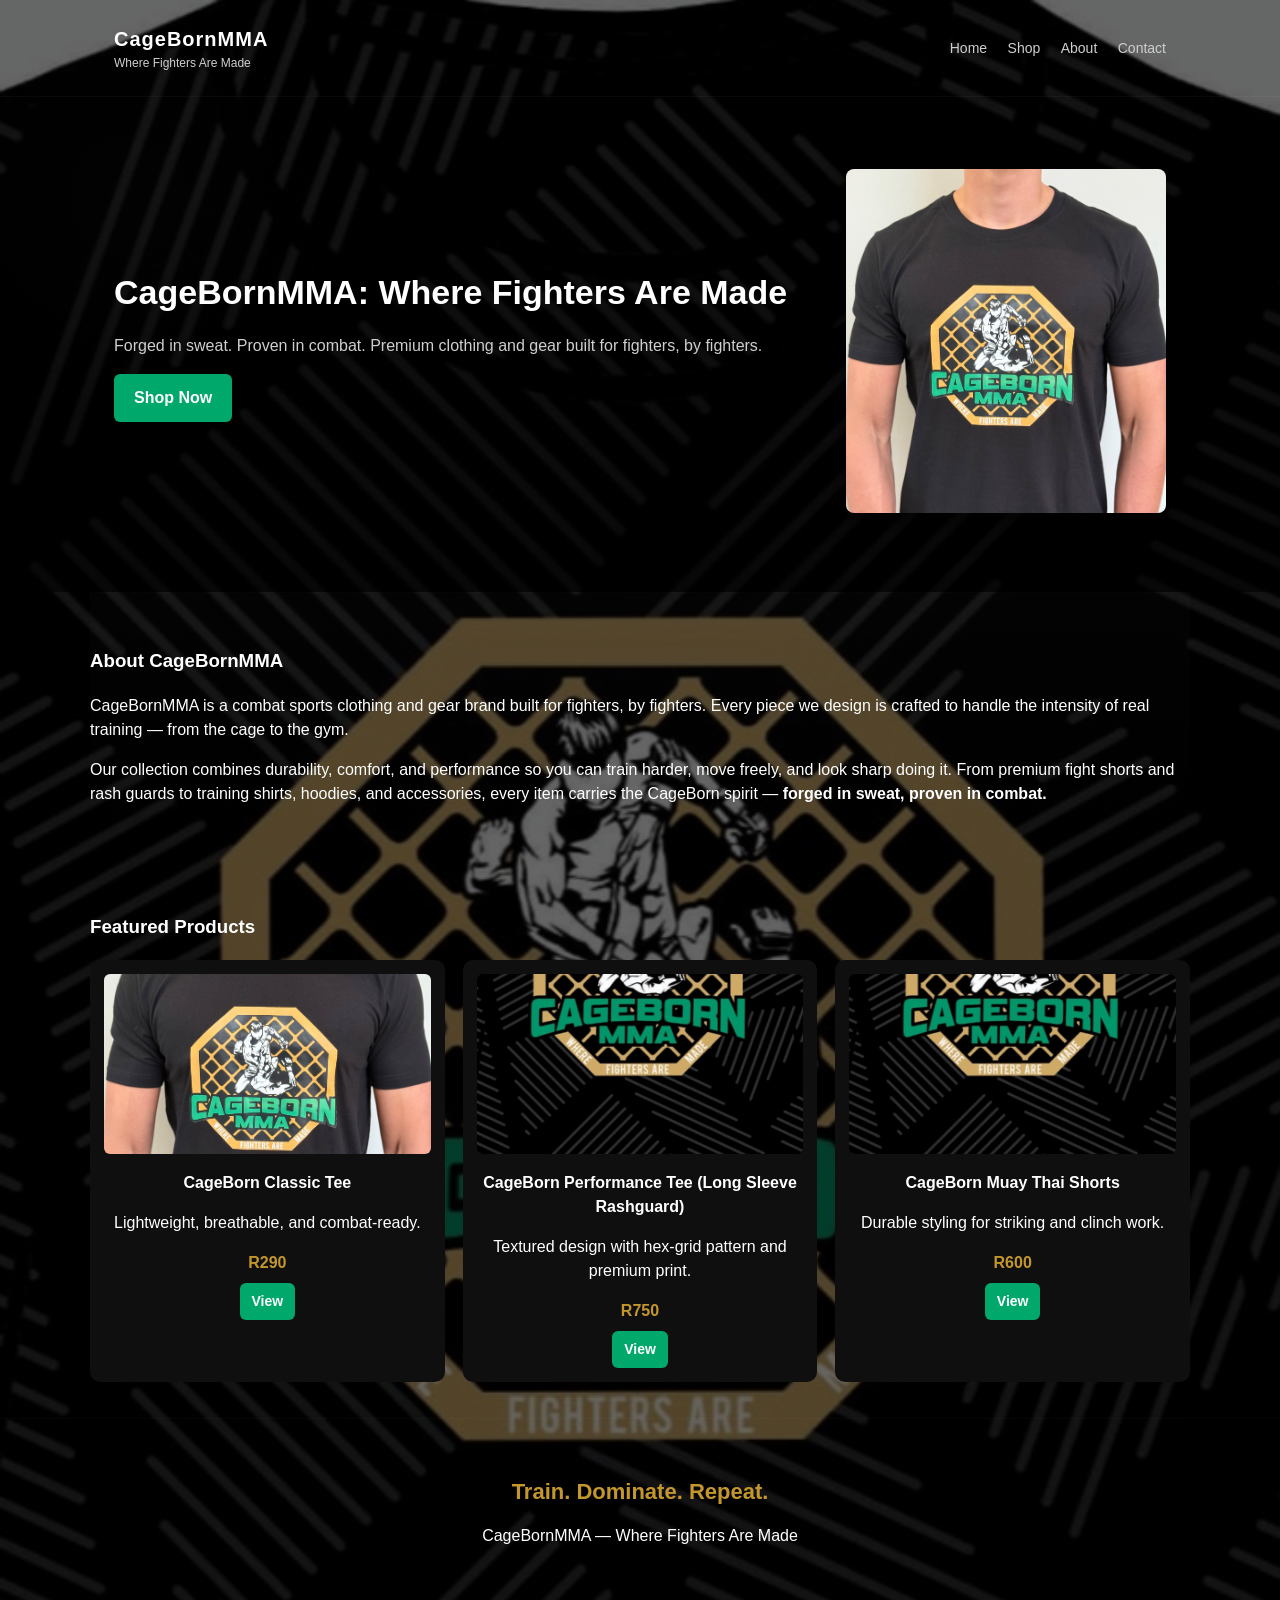
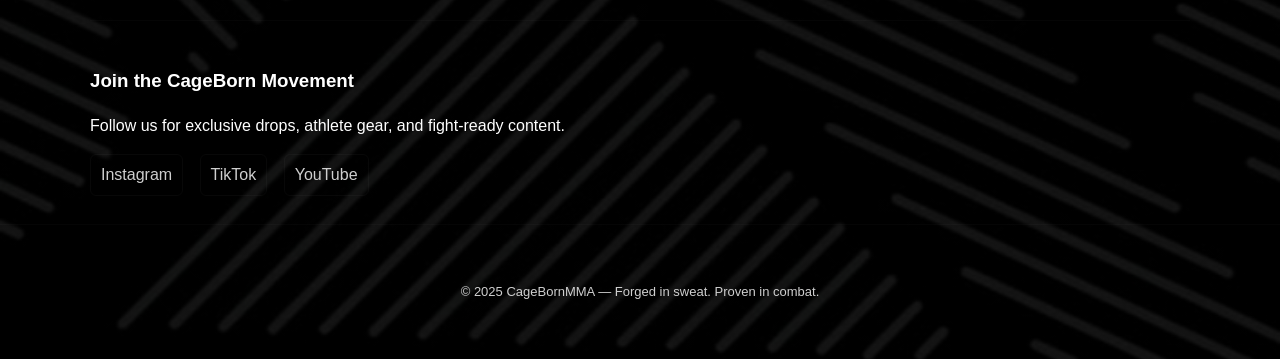
<file: index.html>
<!doctype html>
<html lang="en">
<head>
  <meta charset="utf-8" />
  <meta name="viewport" content="width=device-width,initial-scale=1" />
  <title>CageBornMMA — Where Fighters Are Made</title>
  <meta name="description" content="CageBornMMA — Premium combat sports clothing built for fighters, by fighters. Forged in sweat. Proven in combat.">
  <meta name="keywords" content="MMA clothing, fightwear, training gear, CageBorn MMA, combat sports apparel, gym clothing, rash guards, fight shorts">
  <meta property="og:title" content="CageBornMMA — Where Fighters Are Made">
  <meta property="og:description" content="Forged in sweat. Proven in combat. Clothing and gear built for fighters.">
  <meta property="og:image" content="https://your-username.github.io/cagebornmma/hero-shirt.jpg">
  <meta property="og:type" content="website">
  <meta name="theme-color" content="#00A86B">
  <link rel="icon" href="favicon.ico" />

<link rel="stylesheet" href="styles.css">
</head>
<body>
  <header class="site-header">
    <div class="container header-inner">
      <div class="brand">
        <h1>CageBornMMA</h1>
        <p class="tag">Where Fighters Are Made</p>
      </div>
      <nav class="nav">
        <a href="index.html">Home</a>
        <a href="shop.html">Shop</a>
        <a href="about.html">About</a>
        <a href="contact.html">Contact</a>
      </nav>
    </div>
  </header>

  <section class="hero">
    <div class="hero-inner container">
      <div class="hero-text">
        <h2>CageBornMMA: Where Fighters Are Made</h2>
        <p class="lead">Forged in sweat. Proven in combat. Premium clothing and gear built for fighters, by fighters.</p>
        <a class="btn" href="shop.html">Shop Now</a>
      </div>
      <div class="hero-image">
        <img src="hero-shirt.jpg" alt="CageBorn T-shirt">
      </div>
    </div>
  </section>

  <section id="about" class="about container">
    <h3>About CageBornMMA</h3>
    <p>CageBornMMA is a combat sports clothing and gear brand built for fighters, by fighters. Every piece we design is crafted to handle the intensity of real training — from the cage to the gym.</p>
    <p>Our collection combines durability, comfort, and performance so you can train harder, move freely, and look sharp doing it. From premium fight shorts and rash guards to training shirts, hoodies, and accessories, every item carries the CageBorn spirit — <strong>forged in sweat, proven in combat.</strong></p>
  </section>

  <section class="shop container">
    <h3>Featured Products</h3>
    <div class="products">
      <article class="product">
        <img src="hero-shirt.jpg" alt="CageBorn Classic Tee">
        <h4>CageBorn Classic Tee</h4>
        <p>Lightweight, breathable, and combat-ready.</p>
        <div class="price">R290</div>
        <a class="btn small" href="shop.html">View</a>
      </article>

      <article class="product">
        <img src="pattern-shirt.jpg" alt="Performance Tee">
        <h4>CageBorn Performance Tee (Long Sleeve Rashguard)</h4>
        <p>Textured design with hex-grid pattern and premium print.</p>
        <div class="price">R750</div>
        <a class="btn small" href="shop.html">View</a>
      </article>

      <article class="product">
        <img src="pattern-shirt.jpg" alt="Muay Thai Shorts">
        <h4>CageBorn Muay Thai Shorts</h4>
        <p>Durable styling for striking and clinch work.</p>
        <div class="price">R600</div>
        <a class="btn small" href="shop.html">View</a>
      </article>
    </div>
  </section>

  <section class="slogan">
    <div class="container">
      <h3>Train. Dominate. Repeat.</h3>
      <p>CageBornMMA — Where Fighters Are Made</p>
    </div>
  </section>

  <section id="contact" class="contact container">
    <h3>Join the CageBorn Movement</h3>
    <p>Follow us for exclusive drops, athlete gear, and fight-ready content.</p>
    <div class="socials">
      <a href="https://www.instagram.com/cageborn_mma?igsh=azR2aWYyNHhzZHFz&utm_source=qr" target="_blank" rel="noopener">Instagram</a>
      <a href="#" aria-label="TikTok">TikTok</a>
      <a href="#" aria-label="YouTube">YouTube</a>
    </div>
  </section>

  <footer class="site-footer">
    <div class="container">
      <p>© 2025 CageBornMMA — Forged in sweat. Proven in combat.</p>
    </div>
  </footer>

</body>
</html>
</file>
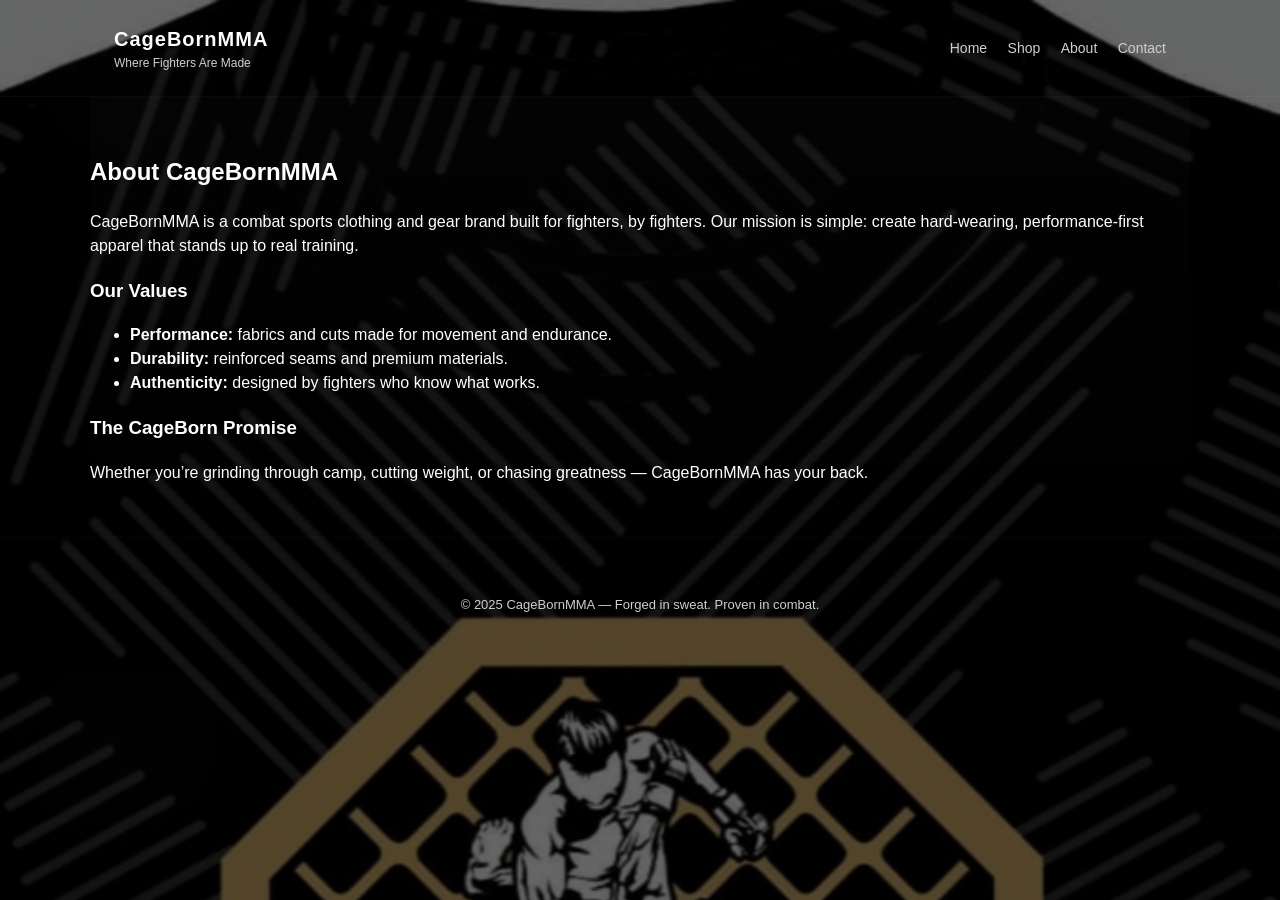
<file: about.html>
<!doctype html>
<html lang="en">
<head>
  <meta charset="utf-8" />
  <meta name="viewport" content="width=device-width,initial-scale=1" />
  <title>CageBornMMA — Where Fighters Are Made</title>
  <meta name="description" content="CageBornMMA — Premium combat sports clothing built for fighters, by fighters. Forged in sweat. Proven in combat.">
  <meta name="keywords" content="MMA clothing, fightwear, training gear, CageBorn MMA, combat sports apparel, gym clothing, rash guards, fight shorts">
  <meta property="og:title" content="CageBornMMA — Where Fighters Are Made">
  <meta property="og:description" content="Forged in sweat. Proven in combat. Clothing and gear built for fighters.">
  <meta property="og:image" content="https://your-username.github.io/cagebornmma/hero-shirt.jpg">
  <meta property="og:type" content="website">
  <meta name="theme-color" content="#00A86B">
  <link rel="icon" href="favicon.ico" />

<link rel="stylesheet" href="styles.css">
</head>
<body>
  <header class="site-header">
    <div class="container header-inner">
      <div class="brand">
        <h1>CageBornMMA</h1>
        <p class="tag">Where Fighters Are Made</p>
      </div>
      <nav class="nav">
        <a href="index.html">Home</a>
        <a href="shop.html">Shop</a>
        <a href="about.html">About</a>
        <a href="contact.html">Contact</a>
      </nav>
    </div>
  </header>

  <main class="container about">
    <h2>About CageBornMMA</h2>
    <p>CageBornMMA is a combat sports clothing and gear brand built for fighters, by fighters. Our mission is simple: create hard-wearing, performance-first apparel that stands up to real training.</p>
    <h3>Our Values</h3>
    <ul>
      <li><strong>Performance:</strong> fabrics and cuts made for movement and endurance.</li>
      <li><strong>Durability:</strong> reinforced seams and premium materials.</li>
      <li><strong>Authenticity:</strong> designed by fighters who know what works.</li>
    </ul>
    <h3>The CageBorn Promise</h3>
    <p>Whether you’re grinding through camp, cutting weight, or chasing greatness — CageBornMMA has your back.</p>
  </main>

  <footer class="site-footer">
    <div class="container">
      <p>© 2025 CageBornMMA — Forged in sweat. Proven in combat.</p>
    </div>
  </footer>
</body>
</html>
</file>
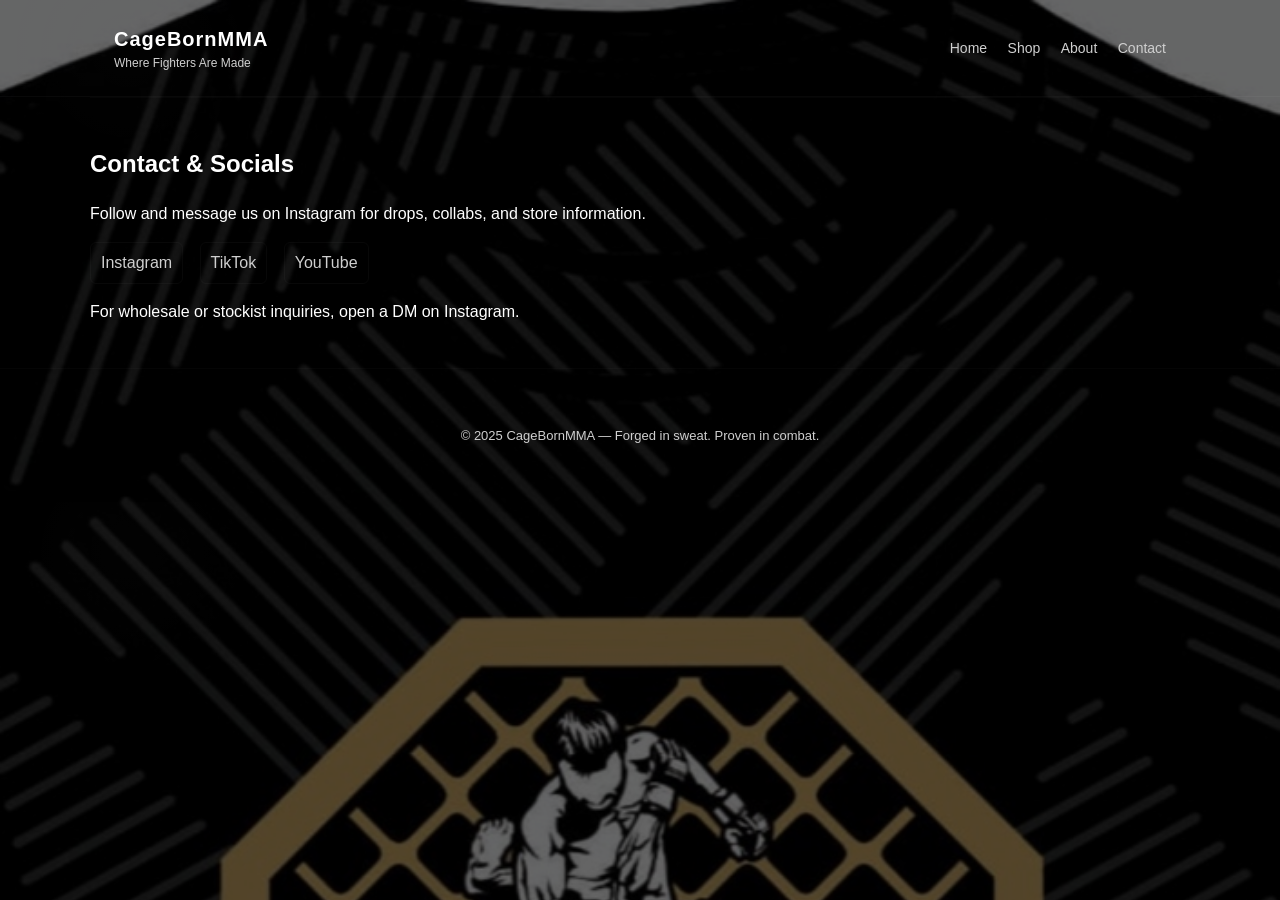
<file: contact.html>
<!doctype html>
<html lang="en">
<head>
  <meta charset="utf-8" />
  <meta name="viewport" content="width=device-width,initial-scale=1" />
  <title>CageBornMMA — Where Fighters Are Made</title>
  <meta name="description" content="CageBornMMA — Premium combat sports clothing built for fighters, by fighters. Forged in sweat. Proven in combat.">
  <meta name="keywords" content="MMA clothing, fightwear, training gear, CageBorn MMA, combat sports apparel, gym clothing, rash guards, fight shorts">
  <meta property="og:title" content="CageBornMMA — Where Fighters Are Made">
  <meta property="og:description" content="Forged in sweat. Proven in combat. Clothing and gear built for fighters.">
  <meta property="og:image" content="https://your-username.github.io/cagebornmma/hero-shirt.jpg">
  <meta property="og:type" content="website">
  <meta name="theme-color" content="#00A86B">
  <link rel="icon" href="favicon.ico" />

<link rel="stylesheet" href="styles.css">
</head>
<body>
  <header class="site-header">
    <div class="container header-inner">
      <div class="brand">
        <h1>CageBornMMA</h1>
        <p class="tag">Where Fighters Are Made</p>
      </div>
      <nav class="nav">
        <a href="index.html">Home</a>
        <a href="shop.html">Shop</a>
        <a href="about.html">About</a>
        <a href="contact.html">Contact</a>
      </nav>
    </div>
  </header>

  <main class="container contact">
    <h2>Contact & Socials</h2>
    <p>Follow and message us on Instagram for drops, collabs, and store information.</p>
    <div class="socials">
      <a href="https://www.instagram.com/cageborn_mma?igsh=azR2aWYyNHhzZHFz&utm_source=qr" target="_blank" rel="noopener">Instagram</a>
      <a href="#" aria-label="TikTok">TikTok</a>
      <a href="#" aria-label="YouTube">YouTube</a>
    </div>
    <p>For wholesale or stockist inquiries, open a DM on Instagram.</p>
  </main>

  <footer class="site-footer">
    <div class="container">
      <p>© 2025 CageBornMMA — Forged in sweat. Proven in combat.</p>
    </div>
  </footer>
</body>
</html>
</file>
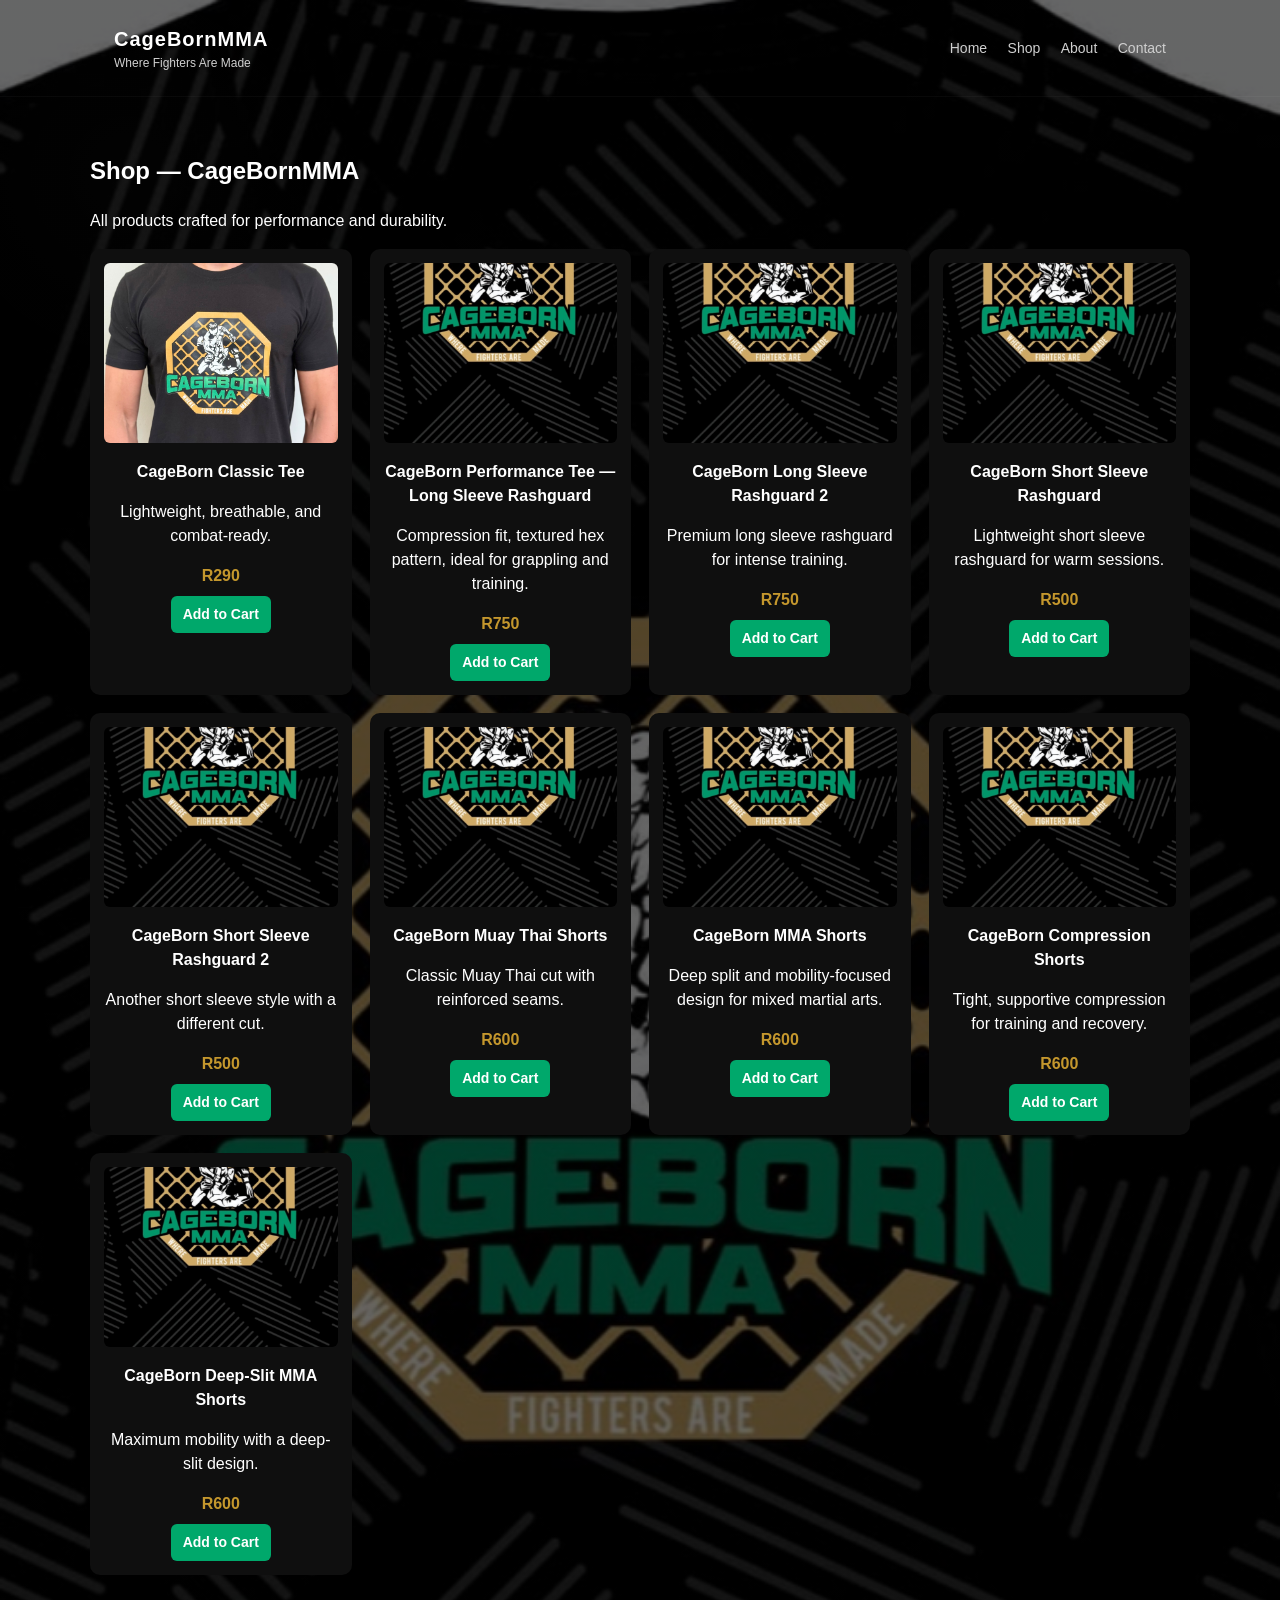
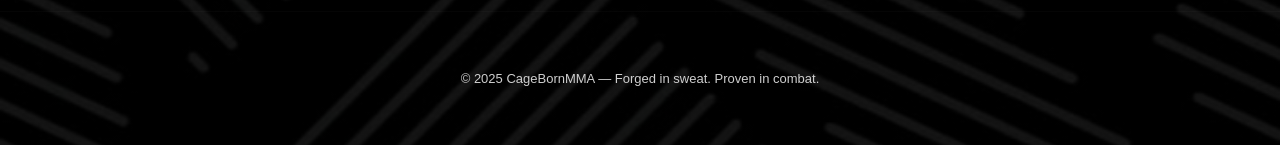
<file: shop.html>
<!doctype html>
<html lang="en">
<head>
  <meta charset="utf-8" />
  <meta name="viewport" content="width=device-width,initial-scale=1" />
  <title>CageBornMMA — Where Fighters Are Made</title>
  <meta name="description" content="CageBornMMA — Premium combat sports clothing built for fighters, by fighters. Forged in sweat. Proven in combat.">
  <meta name="keywords" content="MMA clothing, fightwear, training gear, CageBorn MMA, combat sports apparel, gym clothing, rash guards, fight shorts">
  <meta property="og:title" content="CageBornMMA — Where Fighters Are Made">
  <meta property="og:description" content="Forged in sweat. Proven in combat. Clothing and gear built for fighters.">
  <meta property="og:image" content="https://your-username.github.io/cagebornmma/hero-shirt.jpg">
  <meta property="og:type" content="website">
  <meta name="theme-color" content="#00A86B">
  <link rel="icon" href="favicon.ico" />

<link rel="stylesheet" href="styles.css">
</head>
<body>
  <header class="site-header">
    <div class="container header-inner">
      <div class="brand">
        <h1>CageBornMMA</h1>
        <p class="tag">Where Fighters Are Made</p>
      </div>
      <nav class="nav">
        <a href="index.html">Home</a>
        <a href="shop.html">Shop</a>
        <a href="about.html">About</a>
        <a href="contact.html">Contact</a>
      </nav>
    </div>
  </header>

  <main class="container shop">
    <h2>Shop — CageBornMMA</h2>
    <p>All products crafted for performance and durability.</p>
    <div class="products">
      <article class="product">
        <img src="hero-shirt.jpg" alt="CageBorn Classic Tee">
        <h4>CageBorn Classic Tee</h4>
        <p>Lightweight, breathable, and combat-ready.</p>
        <div class="price">R290</div>
        <a class="btn small" href="#">Add to Cart</a>
      </article>

      <article class="product">
        <img src="pattern-shirt.jpg" alt="Performance Long Sleeve Rashguard">
        <h4>CageBorn Performance Tee — Long Sleeve Rashguard</h4>
        <p>Compression fit, textured hex pattern, ideal for grappling and training.</p>
        <div class="price">R750</div>
        <a class="btn small" href="#">Add to Cart</a>
      </article>

      <article class="product">
        <img src="pattern-shirt.jpg" alt="Long Sleeve Rashguard 2">
        <h4>CageBorn Long Sleeve Rashguard 2</h4>
        <p>Premium long sleeve rashguard for intense training.</p>
        <div class="price">R750</div>
        <a class="btn small" href="#">Add to Cart</a>
      </article>

      <article class="product">
        <img src="pattern-shirt.jpg" alt="Short Sleeve Rashguard">
        <h4>CageBorn Short Sleeve Rashguard</h4>
        <p>Lightweight short sleeve rashguard for warm sessions.</p>
        <div class="price">R500</div>
        <a class="btn small" href="#">Add to Cart</a>
      </article>

      <article class="product">
        <img src="pattern-shirt.jpg" alt="Short Sleeve Rashguard 2">
        <h4>CageBorn Short Sleeve Rashguard 2</h4>
        <p>Another short sleeve style with a different cut.</p>
        <div class="price">R500</div>
        <a class="btn small" href="#">Add to Cart</a>
      </article>

      <article class="product">
        <img src="pattern-shirt.jpg" alt="Muay Thai Shorts">
        <h4>CageBorn Muay Thai Shorts</h4>
        <p>Classic Muay Thai cut with reinforced seams.</p>
        <div class="price">R600</div>
        <a class="btn small" href="#">Add to Cart</a>
      </article>

      <article class="product">
        <img src="pattern-shirt.jpg" alt="MMA Shorts">
        <h4>CageBorn MMA Shorts</h4>
        <p>Deep split and mobility-focused design for mixed martial arts.</p>
        <div class="price">R600</div>
        <a class="btn small" href="#">Add to Cart</a>
      </article>

      <article class="product">
        <img src="pattern-shirt.jpg" alt="Compression Shorts">
        <h4>CageBorn Compression Shorts</h4>
        <p>Tight, supportive compression for training and recovery.</p>
        <div class="price">R600</div>
        <a class="btn small" href="#">Add to Cart</a>
      </article>

      <article class="product">
        <img src="pattern-shirt.jpg" alt="Deep-Slit MMA Shorts">
        <h4>CageBorn Deep-Slit MMA Shorts</h4>
        <p>Maximum mobility with a deep-slit design.</p>
        <div class="price">R600</div>
        <a class="btn small" href="#">Add to Cart</a>
      </article>

    </div>
  </main>

  <footer class="site-footer">
    <div class="container">
      <p>© 2025 CageBornMMA — Forged in sweat. Proven in combat.</p>
    </div>
  </footer>
</body>
</html>
</file>
<file: styles.css>
:root{
  --bg:#0b0b0b;
  --panel:#0f0f0f;
  --gold:#C4972D;
  --green:#00A86B;
  --white:#ffffff;
  --muted:#cfcfcf;
  --max-width:1100px;
  --radius:8px;
  font-family: -apple-system, BlinkMacSystemFont, "Segoe UI", Roboto, "Helvetica Neue", Arial;
  --hex-url: url('pattern-shirt.jpg');
}

*{box-sizing:border-box}
body{margin:0;background:var(--bg);color:var(--white);line-height:1.5;background-image:linear-gradient(rgba(0,0,0,0.6), rgba(0,0,0,0.6)), radial-gradient(circle at 10% 10%, rgba(255,255,255,0.02), transparent 10%), var(--hex-url); background-size: cover;}
.container{max-width:var(--max-width);margin:0 auto;padding:24px}

.site-header{border-bottom:1px solid rgba(255,255,255,0.03)}
.header-inner{display:flex;align-items:center;justify-content:space-between}
.brand h1{margin:0;font-size:20px;letter-spacing:1px}
.tag{margin:0;font-size:12px;color:var(--muted)}

.nav a{color:var(--muted);text-decoration:none;margin-left:16px;font-size:14px}
.nav a:hover{color:var(--white)}

.hero{padding:48px 0;background:
  linear-gradient(180deg, rgba(0,0,0,0.0), rgba(0,0,0,0.6));
}
.hero-inner{display:flex;gap:24px;align-items:center}
.hero-text{flex:1}
.hero-text h2{font-size:34px;margin:0 0 12px;color:var(--white)}
.lead{color:var(--muted);margin-bottom:16px}
.btn{display:inline-block;background:var(--green);color:var(--white);padding:12px 20px;border-radius:6px;text-decoration:none;font-weight:600}
.btn.small{padding:8px 12px;font-size:14px}

.hero-image img{max-width:320px;border-radius:8px;box-shadow:0 8px 30px rgba(0,0,0,0.6)}

.about{padding:36px 0;background:linear-gradient(180deg, rgba(255,255,255,0.01), transparent);border-top:1px solid rgba(255,255,255,0.02)}

.shop{padding:36px 0}
.products{display:grid;grid-template-columns:repeat(auto-fit,minmax(220px,1fr));gap:18px}
.product{background:var(--panel);padding:14px;border-radius:10px;text-align:center}
.product img{width:100%;height:180px;object-fit:cover;border-radius:6px}
.product h4{margin:10px 0 6px}
.price{color:var(--gold);font-weight:700;margin-bottom:8px}

.slogan{padding:32px 0;text-align:center;border-top:1px solid rgba(255,255,255,0.02)}
.slogan h3{margin:0;font-size:22px;color:var(--gold)}

.contact{padding:28px 0;border-top:1px solid rgba(255,255,255,0.02)}
.socials a{display:inline-block;margin-right:12px;color:var(--muted);text-decoration:none;padding:8px 10px;border-radius:6px;border:1px solid rgba(255,255,255,0.03)}
.socials a:hover{color:var(--white);border-color:var(--green)}

.site-footer{padding:20px 0;border-top:1px solid rgba(255,255,255,0.02);text-align:center;color:var(--muted);font-size:13px}

/* Responsive */
@media (max-width:800px){
  .hero-inner{flex-direction:column;text-align:center}
  .hero-image img{max-width:260px}
  .nav{display:none}
}
</file>
